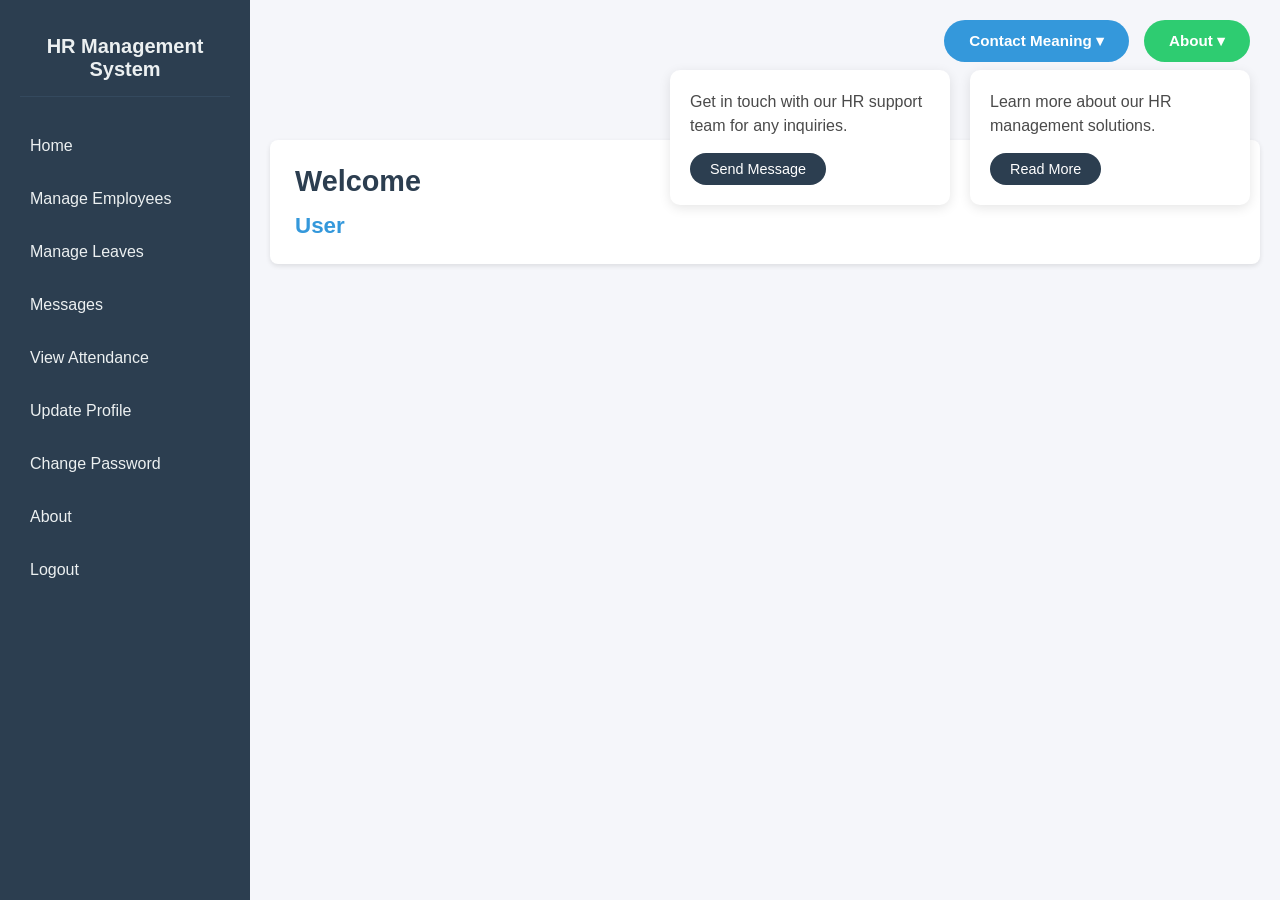
<file: index.html>
<!DOCTYPE html>
<html lang="en">
<head>
    <meta charset="UTF-8">
    <meta name="viewport" content="width=device-width, initial-scale=1.0">
    <title>HR Management System</title>
    <link rel="stylesheet" href="styles.css">
</head>
<body>
    <nav class="sidebar">
        <div class="logo">HR Management System</div>
        <ul class="menu">
            <li class="menu-item"><a href="index.html">Home</a></li>
            <li class="menu-item"><a href="manage_employees.html">Manage Employees</a></li>
            <li class="menu-item"><a href="Manage Leaves.html">Manage Leaves</a></li>
            <li class="menu-item"><a href="#">Messages</a></li>
            <li class="menu-item"><a href="#">View Attendance</a></li>
            <li class="menu-item"><a href="#">Update Profile</a></li>
            <li class="menu-item"><a href="#">Change Password</a></li>
            <li class="menu-item"><a href="about.html">About</a></li>
            <li class="menu-item"><a href="#">Logout</a></li>
        </ul>
    </nav>

    <main class="main-content">
        <div class="info-header">
            <button class="info-btn contact-btn">Contact Meaning ▾</button>
            <button class="info-btn about-btn">About ▾</button>
        </div>

        <div class="info-content">
            <div class="info-card contact-card">
                <p>Get in touch with our HR support team for any inquiries.</p>
                <button class="action-btn">Send Message</button>
            </div>
            
            <div class="info-card about-card">
                <p>Learn more about our HR management solutions.</p>
                <button class="action-btn">Read More</button>
            </div>
        </div>

        <section class="welcome-section">
            <h1 class="welcome-heading">Welcome</h1>
            <div class="user-name">User</div>
        </section>
    </main>
</body>
</html>
</file>
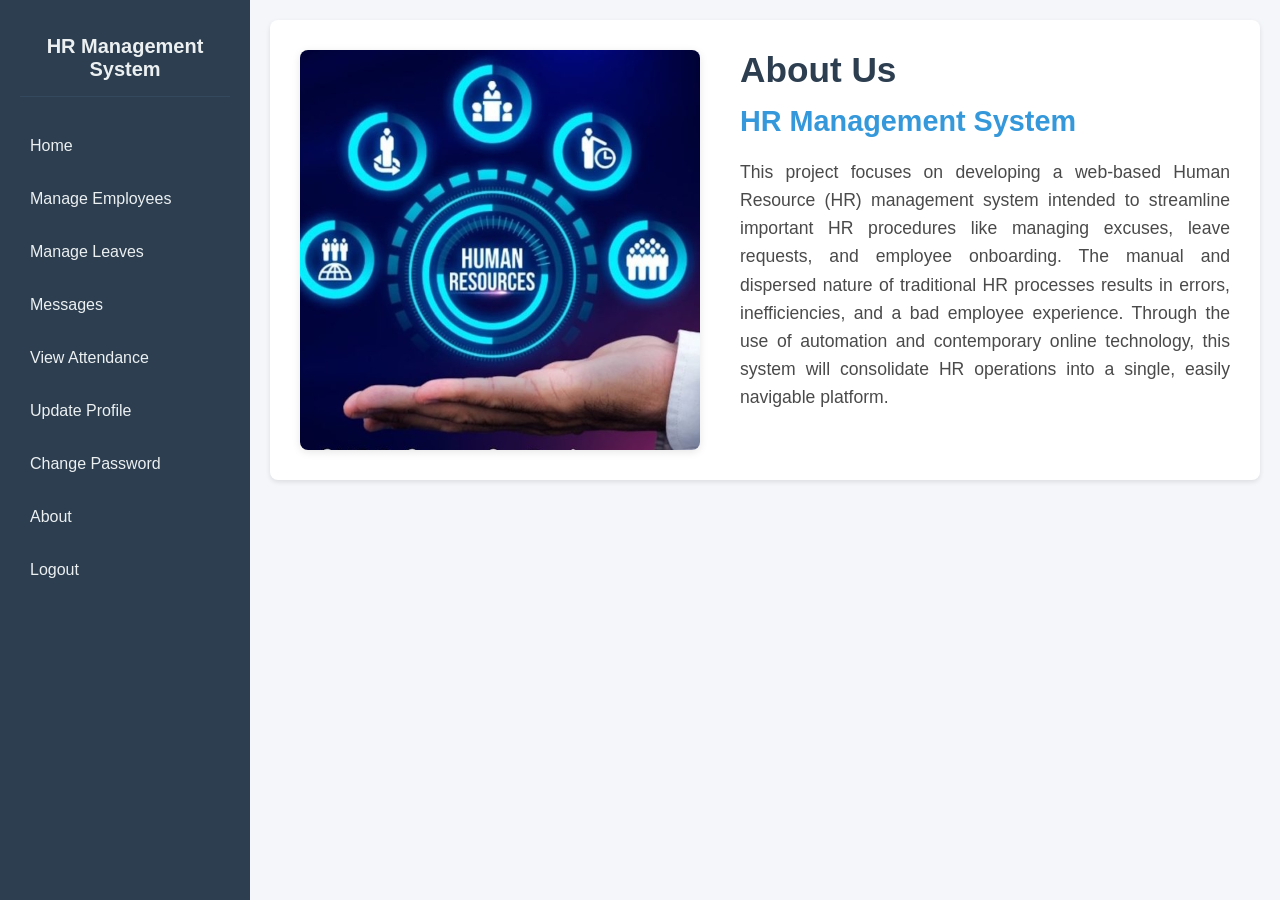
<file: about.html>
<!DOCTYPE html>
<html lang="en">
<head>
    <meta charset="UTF-8">
    <meta name="viewport" content="width=device-width, initial-scale=1.0">
    <title>About Us - HR Management System</title>
    <link rel="stylesheet" href="styles.css">
</head>
<body>
    <nav class="sidebar">
        <div class="logo">HR Management System</div>
        <ul class="menu">
            <li class="menu-item"><a href="index.html">Home</a></li>
            <li class="menu-item"><a href="manage_employees.html">Manage Employees</a></li>
            <li class="menu-item"><a href="Manage Leaves.html">Manage Leaves</a></li>
            <li class="menu-item"><a href="#">Messages</a></li>
            <li class="menu-item"><a href="#">View Attendance</a></li>
            <li class="menu-item"><a href="#">Update Profile</a></li>
            <li class="menu-item"><a href="#">Change Password</a></li>
            <li class="menu-item"><a href="about.html">About</a></li>
            <li class="menu-item"><a href="#">Logout</a></li>
        </ul>
    </nav>

    <main class="main-content">
        <div class="about-container">
            <img src="square-1.jpg" alt="HR System" class="about-image">
            <div class="about-content">
                <h1 class="about-title">About Us</h1>
                <h2 class="system-title">HR Management System</h2>
                <p class="about-text">
                    This project focuses on developing a web-based Human Resource (HR) management system intended to streamline important HR procedures like managing excuses, leave requests, and employee onboarding. The manual and dispersed nature of traditional HR processes results in errors, inefficiencies, and a bad employee experience. Through the use of automation and contemporary online technology, this system will consolidate HR operations into a single, easily navigable platform.
                </p>
            </div>
        </div>
    </main>
</body>
</html>
</file>
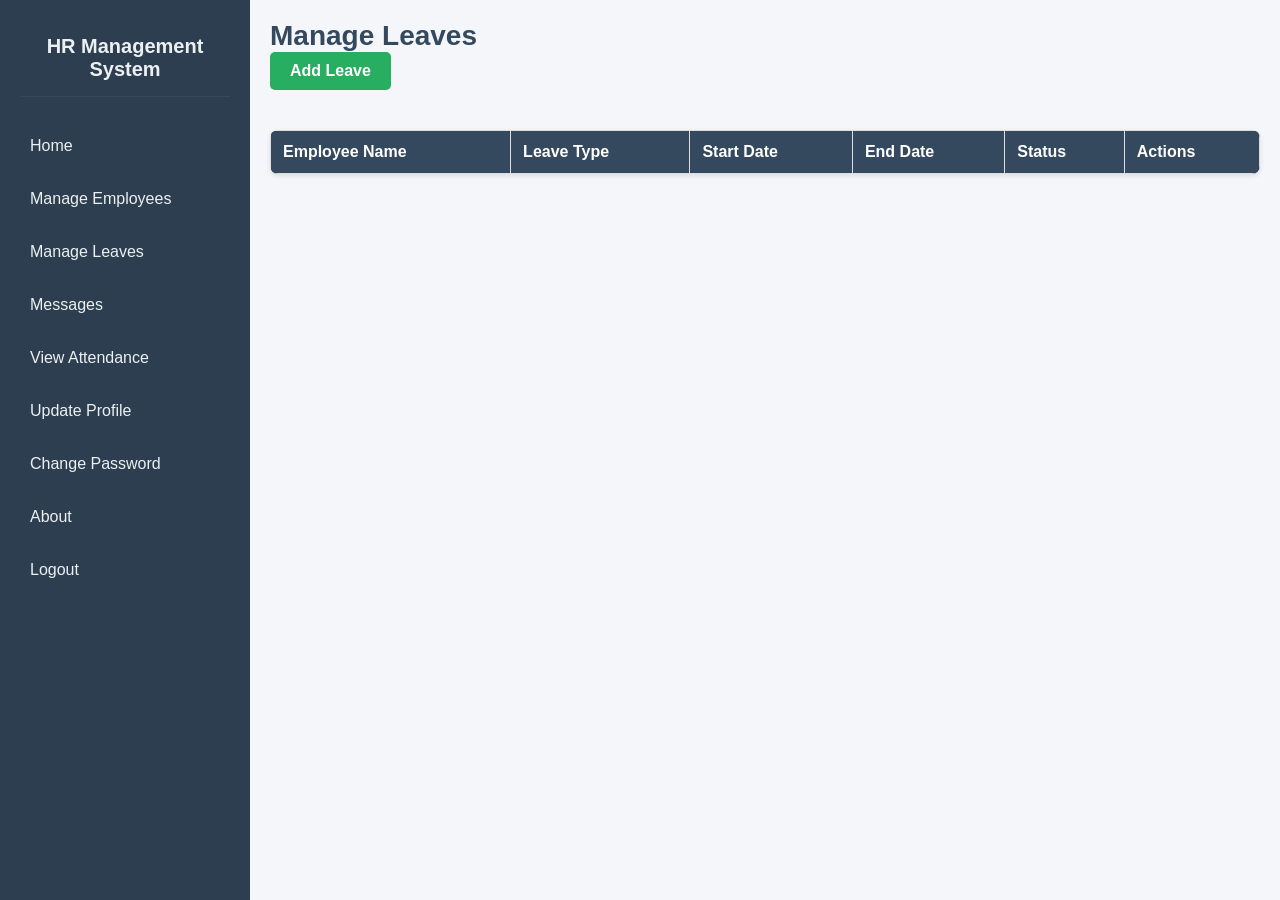
<file: Manage Leaves.html>
<!DOCTYPE html>
<html lang="en">
<head>
    <meta charset="UTF-8">
    <meta name="viewport" content="width=device-width, initial-scale=1.0">
    <title>Manage Leaves</title>
    <link rel="stylesheet" href="styles.css">
</head>
<body>
    <nav class="sidebar">
        <div class="logo">HR Management System</div>
        <ul class="menu">
            <li class="menu-item"><a href="index.html">Home</a></li>
            <li class="menu-item"><a href="manage_employees.html">Manage Employees</a></li>
            <li class="menu-item"><a href="manage_leaves.html">Manage Leaves</a></li>
            <li class="menu-item"><a href="#">Messages</a></li>
            <li class="menu-item"><a href="#">View Attendance</a></li>
            <li class="menu-item"><a href="#">Update Profile</a></li>
            <li class="menu-item"><a href="#">Change Password</a></li>
            <li class="menu-item"><a href="about.html">About</a></li>
            <li class="menu-item"><a href="#">Logout</a></li>
        </ul>
    </nav>
    
    <main class="main-content">
        <h1>Manage Leaves</h1>
        <button class="add-btn" onclick="openLeaveForm()">Add Leave</button>
        
        <table class="data-table">
            <thead>
                <tr>
                    <th>Employee Name</th>
                    <th>Leave Type</th>
                    <th>Start Date</th>
                    <th>End Date</th>
                    <th>Status</th>
                    <th>Actions</th>
                </tr>
            </thead>
            <tbody id="leaveTableBody">
                
            </tbody>
        </table>
    </main>

    
    <div id="leaveForm" style="display: none;">
        <h2 id="formTitle">Add Leave</h2>
        <form id="leaveModalForm">
            <label for="leaveName">Employee Name:</label>
            <input type="text" id="leaveName" required>

            <label for="leaveType">Leave Type:</label>
            <input type="text" id="leaveType" required>

            <label for="startDate">Start Date:</label>
            <input type="date" id="startDate" required>

            <label for="endDate">End Date:</label>
            <input type="date" id="endDate" required>

            <label for="status">Status:</label>
            <select id="status">
                <option value="Pending">Pending</option>
                <option value="Approved">Approved</option>
                <option value="Rejected">Rejected</option>
            </select>

            <button type="button" onclick="saveLeave()">Save</button>
            <button type="button" onclick="closeLeaveForm()">Cancel</button>
        </form>
    </div>

   
    <script src="script1.js"></script>
</body>
</html>
</file>
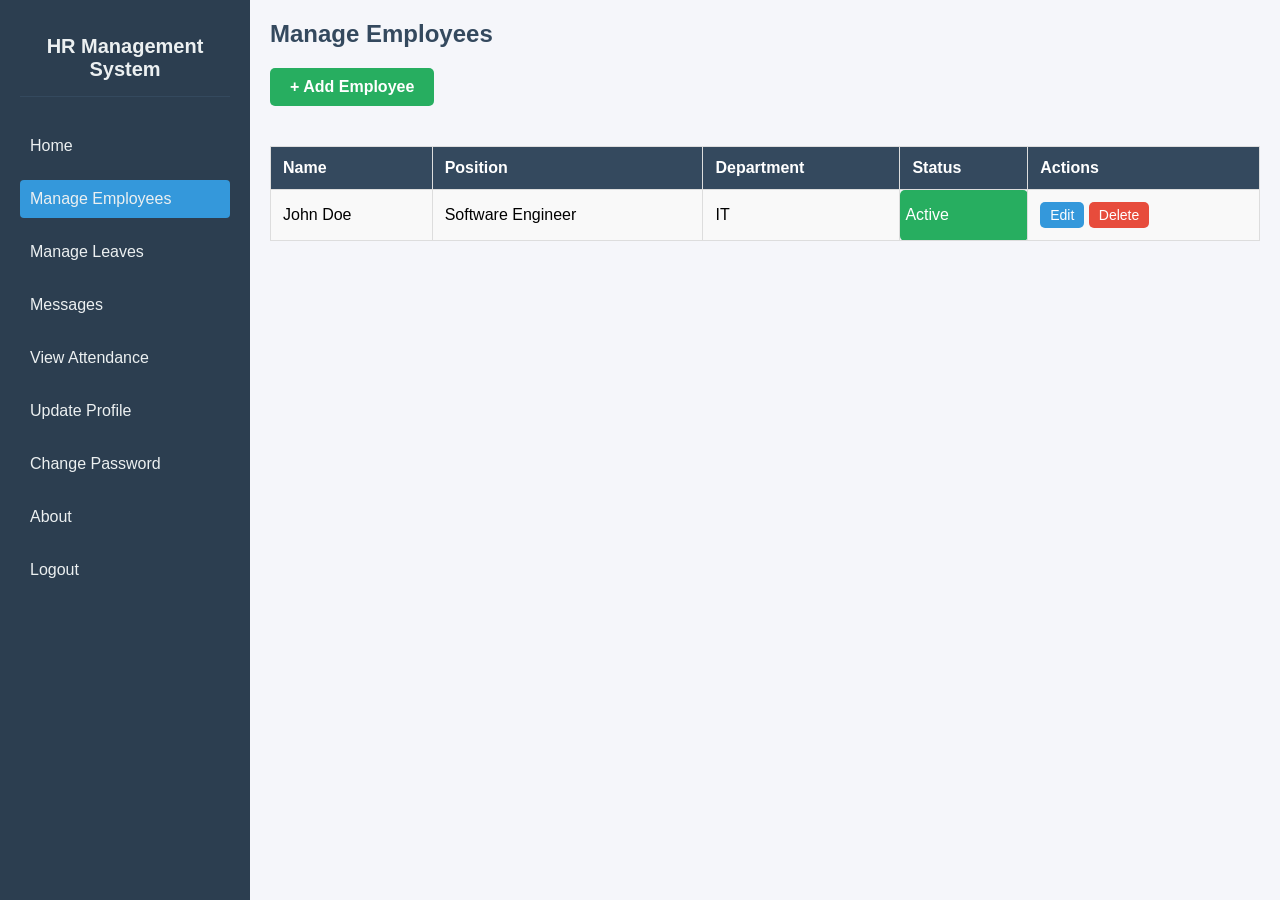
<file: manage_employees.html>
<!DOCTYPE html>
<html lang="en">
<head>
    <meta charset="UTF-8">
    <meta name="viewport" content="width=device-width, initial-scale=1.0">
    <title>Manage Employees</title>
    <link rel="stylesheet" href="styles.css">
</head>
<body>
    <nav class="sidebar">
        <div class="logo">HR Management System</div>
        <ul class="menu">
            <li class="menu-item"><a href="index.html">Home</a></li>
            <li class="menu-item"><a href="manage_employees.html" class="active">Manage Employees</a></li>
            <li class="menu-item"><a href="Manage Leaves.html">Manage Leaves</a></li>
            <li class="menu-item"><a href="#">Messages</a></li>
            <li class="menu-item"><a href="#">View Attendance</a></li>
            <li class="menu-item"><a href="#">Update Profile</a></li>
            <li class="menu-item"><a href="#">Change Password</a></li>
            <li class="menu-item"><a href="about.html">About</a></li>
            <li class="menu-item"><a href="#">Logout</a></li>
        </ul>
    </nav>

    <main class="main-content">
        <h1 class="page-title">Manage Employees</h1>
        
        <button class="add-btn" onclick="openForm()">+ Add Employee</button>

        <table class="employee-table">
            <thead>
                <tr>
                    <th>Name</th>
                    <th>Position</th>
                    <th>Department</th>
                    <th>Status</th>
                    <th>Actions</th>
                </tr>
            </thead>
            <tbody id="employeeTableBody">
                <tr>
                    <td>John Doe</td>
                    <td>Software Engineer</td>
                    <td>IT</td>
                    <td class="status active">Active</td>
                    <td>
                        <button class="edit-btn" onclick="editEmployee(this)">Edit</button>
                        <button class="delete-btn" onclick="deleteEmployee(this)">Delete</button>
                    </td>
                </tr>
            </tbody>
        </table>
    </main>

    
    <div class="modal" id="employeeModal">
        <div class="modal-content">
            <h2 id="formTitle">Add Employee</h2>
            <label>Name:</label>
            <input type="text" id="empName" placeholder="Enter Name">

            <label>Position:</label>
            <input type="text" id="empPosition" placeholder="Enter Position">

            <label>Department:</label>
            <input type="text" id="empDepartment" placeholder="Enter Department">

            <label>Status:</label>
            <select id="empStatus">
                <option value="Active">Active</option>
                <option value="Inactive">Inactive</option>
            </select>

            <button onclick="saveEmployee()" id="saveBtn">Save</button>
            <button onclick="closeForm()">Cancel</button>
        </div>
    </div>

    <script src="script.js"></script>
</body>
</html>
</file>
<file: styles.css>
/* Reset and Base Styles */
* {
    margin: 0;
    padding: 0;
    box-sizing: border-box;
    font-family: 'Arial', sans-serif;
}

body {
    background-color: #f5f6fa;
    display: flex;
    min-height: 100vh;
}

/* Sidebar Styles */
.sidebar {
    background-color: #2c3e50;
    width: 250px;
    padding: 20px;
    position: fixed;
    height: 100%;
}

.logo {
    color: #ecf0f1;
    font-size: 1.5rem;
    margin-bottom: 30px;
    padding: 15px;
    border-bottom: 1px solid #34495e;
}

.menu {
    list-style: none;
}

.menu-item {
    margin-bottom: 8px;
}

.menu-item a {
    color: #bdc3c7;
    text-decoration: none;
    padding: 12px 15px;
    display: block;
    border-radius: 4px;
    transition: all 0.3s ease;
}

.menu-item a:hover {
    background-color: #34495e;
    color: #ecf0f1;
}

/* Main Content Styles */
.main-content {
    margin-left: 250px;
    padding: 30px;
    width: calc(100% - 250px);
    position: relative;
}

.welcome-section {
    background-color: white;
    padding: 25px;
    border-radius: 8px;
    box-shadow: 0 2px 5px rgba(0,0,0,0.1);
    margin-top: 120px;
}

.welcome-heading {
    color: #2c3e50;
    font-size: 1.8rem;
    margin-bottom: 15px;
}

.user-name {
    color: #3498db;
    font-size: 1.4rem;
    font-weight: 600;
}

/* Info Section Styles */
.info-header {
    position: absolute;
    top: 20px;
    right: 30px;
    display: flex;
    gap: 15px;
    z-index: 3;
}

.info-btn {
    padding: 12px 25px;
    border: none;
    border-radius: 25px;
    font-weight: 600;
    cursor: pointer;
    transition: all 0.3s ease;
    display: flex;
    align-items: center;
    font-size: 0.95rem;
}

.contact-btn {
    background: #3498db;
    color: white;
}

.about-btn {
    background: #2ecc71;
    color: white;
}

.info-btn:hover {
    transform: translateY(-2px);
    box-shadow: 0 3px 8px rgba(0,0,0,0.2);
}

.info-content {
    position: absolute;
    top: 70px;
    right: 30px;
    display: flex;
    gap: 20px;
    z-index: 2;
}

.info-card {
    background: white;
    padding: 20px;
    border-radius: 10px;
    box-shadow: 0 3px 12px rgba(0,0,0,0.1);
    width: 280px;
}

.info-card p {
    color: #4a4a4a;
    line-height: 1.5;
    margin-bottom: 15px;
}

.action-btn {
    padding: 8px 20px;
    background: #2c3e50;
    color: white;
    border: none;
    border-radius: 20px;
    cursor: pointer;
    transition: all 0.3s ease;
    font-size: 0.9rem;
}

.action-btn:hover {
    background: #34495e;
    transform: translateY(-2px);
}

/* About Page Styles */
.about-container {
    display: flex;
    gap: 40px;
    align-items: flex-start;
    background-color: white;
    padding: 30px;
    border-radius: 8px;
    box-shadow: 0 2px 5px rgba(0,0,0,0.1);
}

.about-image {
    width: 400px;
    height: auto;
    border-radius: 8px;
    box-shadow: 0 2px 8px rgba(0,0,0,0.1);
}

.about-content {
    flex: 1;
}

.about-title {
    color: #2c3e50;
    font-size: 2.2rem;
    margin-bottom: 15px;
}

.system-title {
    color: #3498db;
    font-size: 1.8rem;
    margin-bottom: 20px;
}

.about-text {
    color: #4a4a4a;
    line-height: 1.6;
    font-size: 1.1rem;
    text-align: justify;
}

/* Responsive Design */
@media (max-width: 768px) {
    .sidebar {
        width: 200px;
    }
    
    .main-content {
        margin-left: 200px;
        width: calc(100% - 200px);
        padding: 20px;
    }
    
    .info-header {
        position: static;
        flex-direction: column;
        width: 100%;
        margin-bottom: 15px;
    }
    
    .info-content {
        position: static;
        flex-direction: column;
    }
    
    .info-card {
        width: 100%;
    }
    
    .welcome-section {
        margin-top: 30px;
    }
    
    .about-container {
        flex-direction: column;
        padding: 20px;
    }
    
    .about-image {
        width: 100%;
        max-width: 400px;
        margin: 0 auto;
    }
}

.modal {
    display: none;
    position: fixed;
    top: 50%;
    left: 50%;
    transform: translate(-50%, -50%);
    background: white;
    padding: 25px;
    border-radius: 12px;
    box-shadow: 0 5px 15px rgba(0, 0, 0, 0.3);
    z-index: 1000;
    width: 350px;
    max-width: 90%;
    animation: fadeIn 0.3s ease-in-out;
}

.modal-content {
    display: flex;
    flex-direction: column;
}

.modal-content h2 {
    text-align: center;
    margin-bottom: 15px;
    color: #2c3e50;
}

.modal-content label {
    margin-top: 10px;
    font-weight: 600;
    color: #34495e;
}

.modal-content input, 
.modal-content select {
    padding: 10px;
    margin-top: 5px;
    border: 1px solid #bdc3c7;
    border-radius: 6px;
    font-size: 1rem;
    transition: border-color 0.3s ease-in-out;
}

.modal-content input:focus, 
.modal-content select:focus {
    border-color: #3498db;
    outline: none;
    box-shadow: 0 0 5px rgba(52, 152, 219, 0.5);
}

.modal-content button {
    margin-top: 15px;
    padding: 12px;
    border: none;
    border-radius: 8px;
    font-size: 1rem;
    font-weight: 600;
    cursor: pointer;
    transition: all 0.3s ease-in-out;
}

#saveBtn {
    background: #27ae60;
    color: white;
}

#saveBtn:hover {
    background: #219150;
    transform: scale(1.05);
}

.modal-content button:nth-child(2) {
    background: #e74c3c;
    color: white;
}

.modal-content button:nth-child(2):hover {
    background: #c0392b;
    transform: scale(1.05);
}


@keyframes fadeIn {
    from {
        opacity: 0;
        transform: translate(-50%, -55%);
    }
    to {
        opacity: 1;
        transform: translate(-50%, -50%);
    }
}


.add-btn {
    background: #2980b9;
    color: white;
    padding: 12px 18px;
    border: none;
    border-radius: 8px;
    font-size: 1rem;
    font-weight: 600;
    cursor: pointer;
    transition: all 0.3s ease-in-out;
}

.add-btn:hover {
    background: #1f6690;
    transform: scale(1.05);
}


.edit-btn {
    background: #f39c12;
    color: white;
    border: none;
    padding: 8px 12px;
    border-radius: 6px;
    font-size: 0.9rem;
    cursor: pointer;
    transition: all 0.3s ease-in-out;
}

.edit-btn:hover {
    background: #e67e22;
    transform: scale(1.05);
}

.delete-btn {
    background: #e74c3c;
    color: white;
    border: none;
    padding: 8px 12px;
    border-radius: 6px;
    font-size: 0.9rem;
    cursor: pointer;
    transition: all 0.3s ease-in-out;
}

.delete-btn:hover {
    background: #c0392b;
    transform: scale(1.05);
}


@media (max-width: 480px) {
    .modal {
        width: 90%;
    }
}
.data-table {
    width: 100%;
    border-collapse: collapse;
    margin-top: 20px;
    background: white;
    border-radius: 8px;
    overflow: hidden;
    box-shadow: 0 2px 5px rgba(0, 0, 0, 0.1);
}
.data-table th, .data-table td {
    padding: 12px;
    text-align: left;
    border-bottom: 1px solid #ddd;
}
.data-table th {
    background: #2c3e50;
    color: white;
}
.data-table tr:hover {
    background: #f5f5f5;
}


.add-btn {
    background: #2980b9;
    color: white;
    padding: 12px 18px;
    border: none;
    border-radius: 8px;
    font-size: 1rem;
    font-weight: 600;
    cursor: pointer;
    transition: all 0.3s ease-in-out;
    margin-bottom: 20px;
}
.add-btn:hover {
    background: #1f6690;
    transform: scale(1.05);
}

body {
    font-family: Arial, sans-serif;
    margin: 0;
    padding: 0;
    display: flex;
}

.sidebar {
    width: 250px;
    background-color: #2c3e50;
    color: #ecf0f1;
    height: 100vh;
    padding-top: 20px;
    position: fixed;
    top: 0;
    left: 0;
}

.sidebar .logo {
    font-size: 20px;
    font-weight: bold;
    text-align: center;
    margin-bottom: 20px;
}

.sidebar .menu {
    list-style-type: none;
    padding: 0;
}

.sidebar .menu-item {
    margin: 15px 0;
}

.sidebar .menu-item a {
    color: #ecf0f1;
    text-decoration: none;
    font-size: 16px;
    display: block;
    padding: 10px;
    transition: background-color 0.3s ease;
}

.sidebar .menu-item a:hover {
    background-color: #34495e;
}

.main-content {
    margin-left: 260px;
    padding: 20px;
    width: calc(100% - 260px);
}

h1 {
    color: #34495e;
    font-size: 28px;
}

.add-btn {
    background-color: #27ae60;
    color: white;
    border: none;
    padding: 10px 20px;
    font-size: 16px;
    cursor: pointer;
    border-radius: 5px;
    margin-bottom: 20px;
}

.add-btn:hover {
    background-color: #2ecc71;
}


.data-table {
    width: 100%;
    border-collapse: collapse;
    margin-top: 20px;
}

.data-table th, .data-table td {
    padding: 12px;
    text-align: left;
    border: 1px solid #ddd;
}

.data-table th {
    background-color: #34495e;
    color: white;
}

.data-table td {
    background-color: #f9f9f9;
}

.data-table .status {
    padding: 5px;
    border-radius: 5px;
    text-transform: capitalize;
}

.data-table .status.pending {
    background-color: #f39c12;
    color: white;
}

.data-table .status.approved {
    background-color: #27ae60;
    color: white;
}

.data-table .status.rejected {
    background-color: #e74c3c;
    color: white;
}


.edit-btn, .delete-btn {
    padding: 5px 10px;
    border: none;
    border-radius: 5px;
    cursor: pointer;
    font-size: 14px;
}

.edit-btn {
    background-color: #3498db;
    color: white;
}

.edit-btn:hover {
    background-color: #2980b9;
}

.delete-btn {
    background-color: #e74c3c;
    color: white;
}

.delete-btn:hover {
    background-color: #c0392b;
}


#leaveForm {
    position: fixed;
    top: 50%;
    left: 50%;
    transform: translate(-50%, -50%);
    background-color: white;
    padding: 20px;
    border-radius: 8px;
    box-shadow: 0 5px 15px rgba(0, 0, 0, 0.3);
    width: 400px;
    display: none;
    z-index: 100;
}

#leaveForm h2 {
    font-size: 20px;
    margin-bottom: 20px;
    color: #34495e;
}

#leaveForm label {
    font-size: 14px;
    display: block;
    margin: 10px 0 5px;
}

#leaveForm input, #leaveForm select {
    width: 100%;
    padding: 10px;
    font-size: 14px;
    margin-bottom: 20px;
    border: 1px solid #ddd;
    border-radius: 5px;
}

#leaveForm button {
    background-color: #3498db;
    color: white;
    padding: 10px 20px;
    font-size: 16px;
    border: none;
    border-radius: 5px;
    cursor: pointer;
    margin-right: 10px;
}

#leaveForm button:hover {
    background-color: #2980b9;
}

#leaveForm button[type="button"]:nth-child(2) {
    background-color: #e74c3c;
}

#leaveForm button[type="button"]:nth-child(2):hover {
    background-color: #c0392b;
}

* {
    margin: 0;
    padding: 0;
    box-sizing: border-box;
}

body {
    font-family: Arial, sans-serif;
    display: flex;
    min-height: 100vh;
}


.sidebar {
    width: 250px;
    background-color: #2c3e50;
    color: #ecf0f1;
    height: 100vh;
    position: fixed;
    top: 0;
    left: 0;
    padding-top: 20px;
}

.sidebar .logo {
    font-size: 20px;
    font-weight: bold;
    text-align: center;
    margin-bottom: 30px;
}

.sidebar .menu {
    list-style-type: none;
    padding: 0;
}

.sidebar .menu-item {
    margin: 15px 0;
}

.sidebar .menu-item a {
    color: #ecf0f1;
    text-decoration: none;
    font-size: 16px;
    display: block;
    padding: 10px;
    transition: background-color 0.3s ease;
}

.sidebar .menu-item a:hover {
    background-color: #34495e;
}

.sidebar .menu-item a.active {
    background-color: #3498db;
}


.main-content {
    margin-left: 250px;
    padding: 20px;
    width: calc(100% - 250px);
}

.page-title {
    font-size: 24px;
    color: #34495e;
    margin-bottom: 20px;
}


.add-btn {
    background-color: #27ae60;
    color: white;
    border: none;
    padding: 10px 20px;
    font-size: 16px;
    cursor: pointer;
    border-radius: 5px;
    margin-bottom: 20px;
}

.add-btn:hover {
    background-color: #2ecc71;
}


.employee-table {
    width: 100%;
    border-collapse: collapse;
    margin-top: 20px;
}

.employee-table th, .employee-table td {
    padding: 12px;
    text-align: left;
    border: 1px solid #ddd;
}

.employee-table th {
    background-color: #34495e;
    color: white;
}

.employee-table td {
    background-color: #f9f9f9;
}

.employee-table .status {
    padding: 5px;
    border-radius: 5px;
    text-transform: capitalize;
}

.employee-table .status.active {
    background-color: #27ae60;
    color: white;
}

.employee-table .status.inactive {
    background-color: #e74c3c;
    color: white;
}


.edit-btn, .delete-btn {
    padding: 5px 10px;
    border: none;
    border-radius: 5px;
    cursor: pointer;
    font-size: 14px;
}

.edit-btn {
    background-color: #3498db;
    color: white;
}

.edit-btn:hover {
    background-color: #2980b9;
}

.delete-btn {
    background-color: #e74c3c;
    color: white;
}

.delete-btn:hover {
    background-color: #c0392b;
}


.modal {
    display: none;
    position: fixed;
    top: 50%;
    left: 50%;
    transform: translate(-50%, -50%);
    background-color: white;
    padding: 20px;
    border-radius: 8px;
    box-shadow: 0 5px 15px rgba(0, 0, 0, 0.3);
    z-index: 100;
}

.modal-content {
    max-width: 400px;
    width: 100%;
}

.modal h2 {
    font-size: 20px;
    color: #34495e;
    margin-bottom: 20px;
}

.modal label {
    font-size: 14px;
    display: block;
    margin: 10px 0 5px;
}

.modal input, .modal select {
    width: 100%;
    padding: 10px;
    font-size: 14px;
    margin-bottom: 20px;
    border: 1px solid #ddd;
    border-radius: 5px;
}

.modal button {
    background-color: #3498db;
    color: white;
    padding: 10px 20px;
    font-size: 16px;
    border: none;
    border-radius: 5px;
    cursor: pointer;
    margin-right: 10px;
}

.modal button:hover {
    background-color: #2980b9;
}

.modal button[type="button"]:nth-child(2) {
    background-color: #e74c3c;
}

.modal button[type="button"]:nth-child(2):hover {
    background-color: #c0392b;
}
</file>
